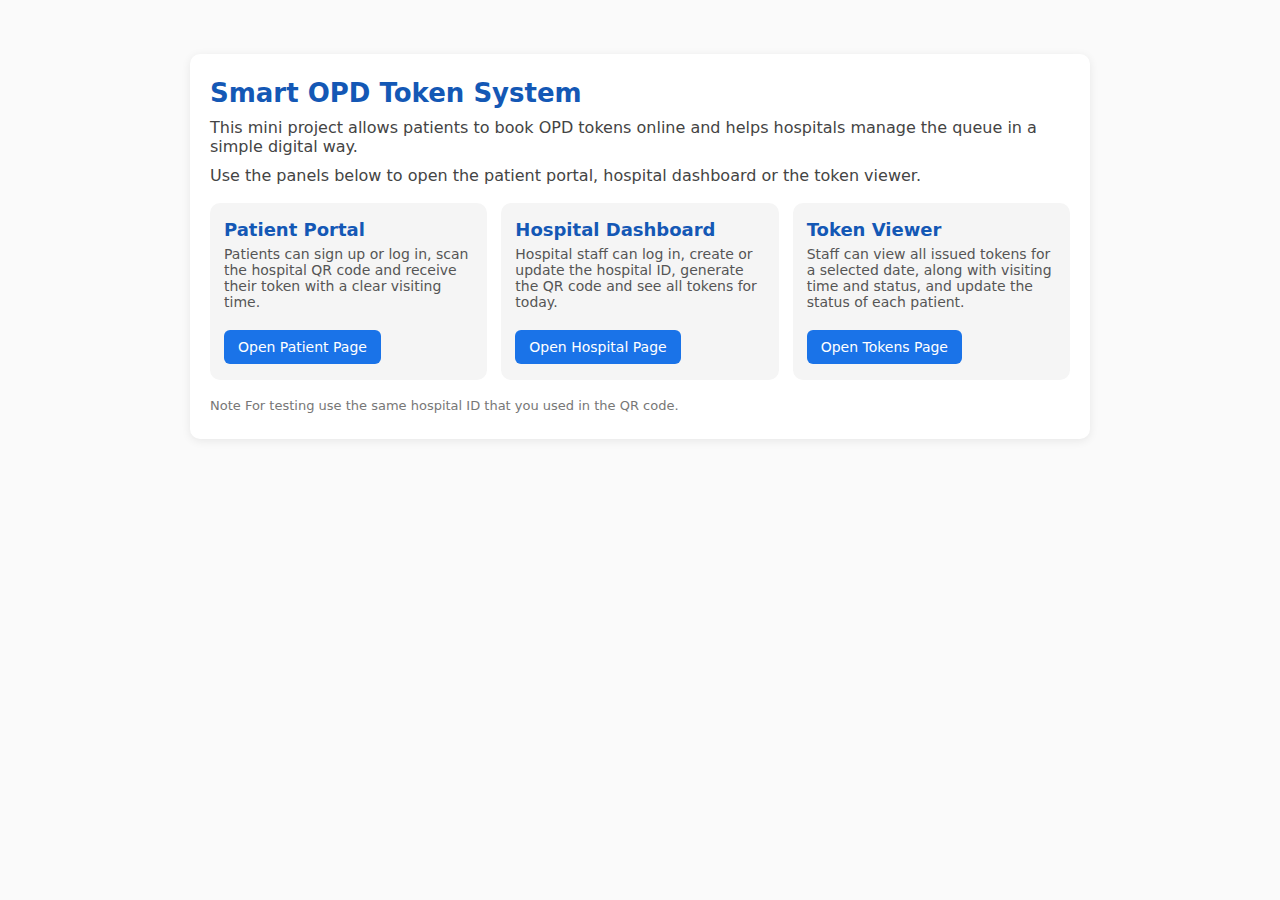
<file: index.html>
<!DOCTYPE html>
<html>
<head>
  <meta charset="utf-8">
  <meta name="viewport" content="width=device-width,initial-scale=1">
  <title>Smart OPD Token System</title>
  <link rel="stylesheet" href="./style.css">
  <style>
    body{
      font-family: Arial, sans-serif;
      background: #fafafa;
      padding: 24px;
    }
    .wrap{
      max-width: 900px;
      margin: 30px auto;
      background: #ffffff;
      padding: 24px 20px 26px;
      border-radius: 10px;
      box-shadow: 0 2px 10px rgba(0,0,0,0.08);
    }
    h1{
      margin: 0 0 10px;
      font-size: 26px;
    }
    p{
      margin: 4px 0 10px;
      color: #444;
    }
    .grid{
      display: flex;
      flex-wrap: wrap;
      gap: 14px;
      margin-top: 18px;
    }
    .card{
      flex: 1 1 240px;
      background: #f5f5f5;
      border-radius: 10px;
      padding: 16px 14px;
    }
    .card h3{
      margin: 0 0 6px;
      font-size: 18px;
    }
    .card p{
      font-size: 14px;
      color: #555;
    }
    a.btn{
      display: inline-block;
      margin-top: 10px;
      padding: 9px 14px;
      border-radius: 6px;
      background: #1a73e8;
      color: #ffffff;
      text-decoration: none;
      font-size: 14px;
    }
    a.btn:hover{
      opacity: 0.9;
    }
    footer{
      margin-top: 18px;
      font-size: 13px;
      color: #777;
    }
  </style>
</head>
<body>

  <div class="wrap">
    <h1>Smart OPD Token System</h1>
    <p>This mini project allows patients to book OPD tokens online and helps hospitals manage the queue in a simple digital way.</p>
    <p>Use the panels below to open the patient portal, hospital dashboard or the token viewer.</p>

    <div class="grid">
      <div class="card">
        <h3>Patient Portal</h3>
        <p>Patients can sign up or log in, scan the hospital QR code and receive their token with a clear visiting time.</p>
        <a class="btn" href="./patient.html">Open Patient Page</a>
      </div>

      <div class="card">
        <h3>Hospital Dashboard</h3>
        <p>Hospital staff can log in, create or update the hospital ID, generate the QR code and see all tokens for today.</p>
        <a class="btn" href="./hospital.html">Open Hospital Page</a>
      </div>

      <div class="card">
        <h3>Token Viewer</h3>
        <p>Staff can view all issued tokens for a selected date, along with visiting time and status, and update the status of each patient.</p>
        <a class="btn" href="./tokens.html">Open Tokens Page</a>
      </div>
    </div>

    <footer>
      Note For testing use the same hospital ID that you used in the QR code.
    </footer>
  </div>

</body>
</html>
</file>
<file: style.css>
/* GLOBAL RESET */
*{
  margin:0;
  padding:0;
  box-sizing:border-box;
  font-family:system-ui, -apple-system, BlinkMacSystemFont, "Segoe UI", Arial, sans-serif;
}

:root{
  --primary:#1a73e8;
  --primaryDark:#1458b5;
  --accent:#00b894;
  --bg:#f3f6fb;
  --text:#1f2933;
  --textSoft:#66727f;
  --card:#ffffff;
}

/* BODY */
body{
  background:radial-gradient(circle at top left, #e8f0ff, #f3f6fb);
  color:var(--text);
  padding:20px;
}

/* GENERIC CARD */
.card-box{
  background:var(--card);
  border-radius:14px;
  padding:20px;
  margin:12px 0;
  border:1px solid rgba(148,163,184,0.3);
  box-shadow:0 6px 15px rgba(0,0,0,0.06);
}

/* HEADINGS */
h1,h2,h3{
  color:var(--primaryDark);
  margin-bottom:14px;
}

/* INPUTS */
input{
  width:100%;
  padding:10px 12px;
  border:1px solid rgba(148,163,184,0.5);
  border-radius:8px;
  margin-bottom:10px;
  background:#fff;
}

/* BUTTONS */
button,a.btn{
  padding:10px 16px;
  border:none;
  background:var(--primary);
  border-radius:8px;
  color:#fff;
  cursor:pointer;
  font-size:15px;
  transition:0.25s ease;
}

button:hover,a.btn:hover{
  background:var(--primaryDark);
  transform:translateY(-1.5px);
  box-shadow:0px 7px 18px rgba(26,115,232,0.35);
}

/* LINKS BUTTON STYLE */
a.btn{
  display:inline-block;
  text-decoration:none;
  text-align:center;
}

/* FORM WRAP */
.form-section{
  max-width:420px;
  margin:auto;
  padding:16px;
}

/* VIDEO */
video{
  border:2px solid var(--primary);
  border-radius:12px;
  background:#111;
  max-width:320px;
}

/* TOKEN DISPLAY */
.tokenDisplay{
  background:#fff;
  border-radius:12px;
  border:1px solid rgba(148,163,184,0.4);
  padding:14px;
  margin:12px auto;
  max-width:380px;
  box-shadow:0 3px 10px rgba(0,0,0,0.08);
}

.tokenDisplay .token{
  font-size:22px;
  font-weight:700;
  color:var(--primary);
}

/* LIST CARDS */
.tokenCard{
  border:1px solid rgba(148,163,184,0.3);
  background:#fff;
  padding:14px;
  margin-bottom:10px;
  border-radius:10px;
  box-shadow:0 3px 8px rgba(0,0,0,0.05);
}

/* CENTER TEXT */
.center{
  text-align:center;
}
</file>
